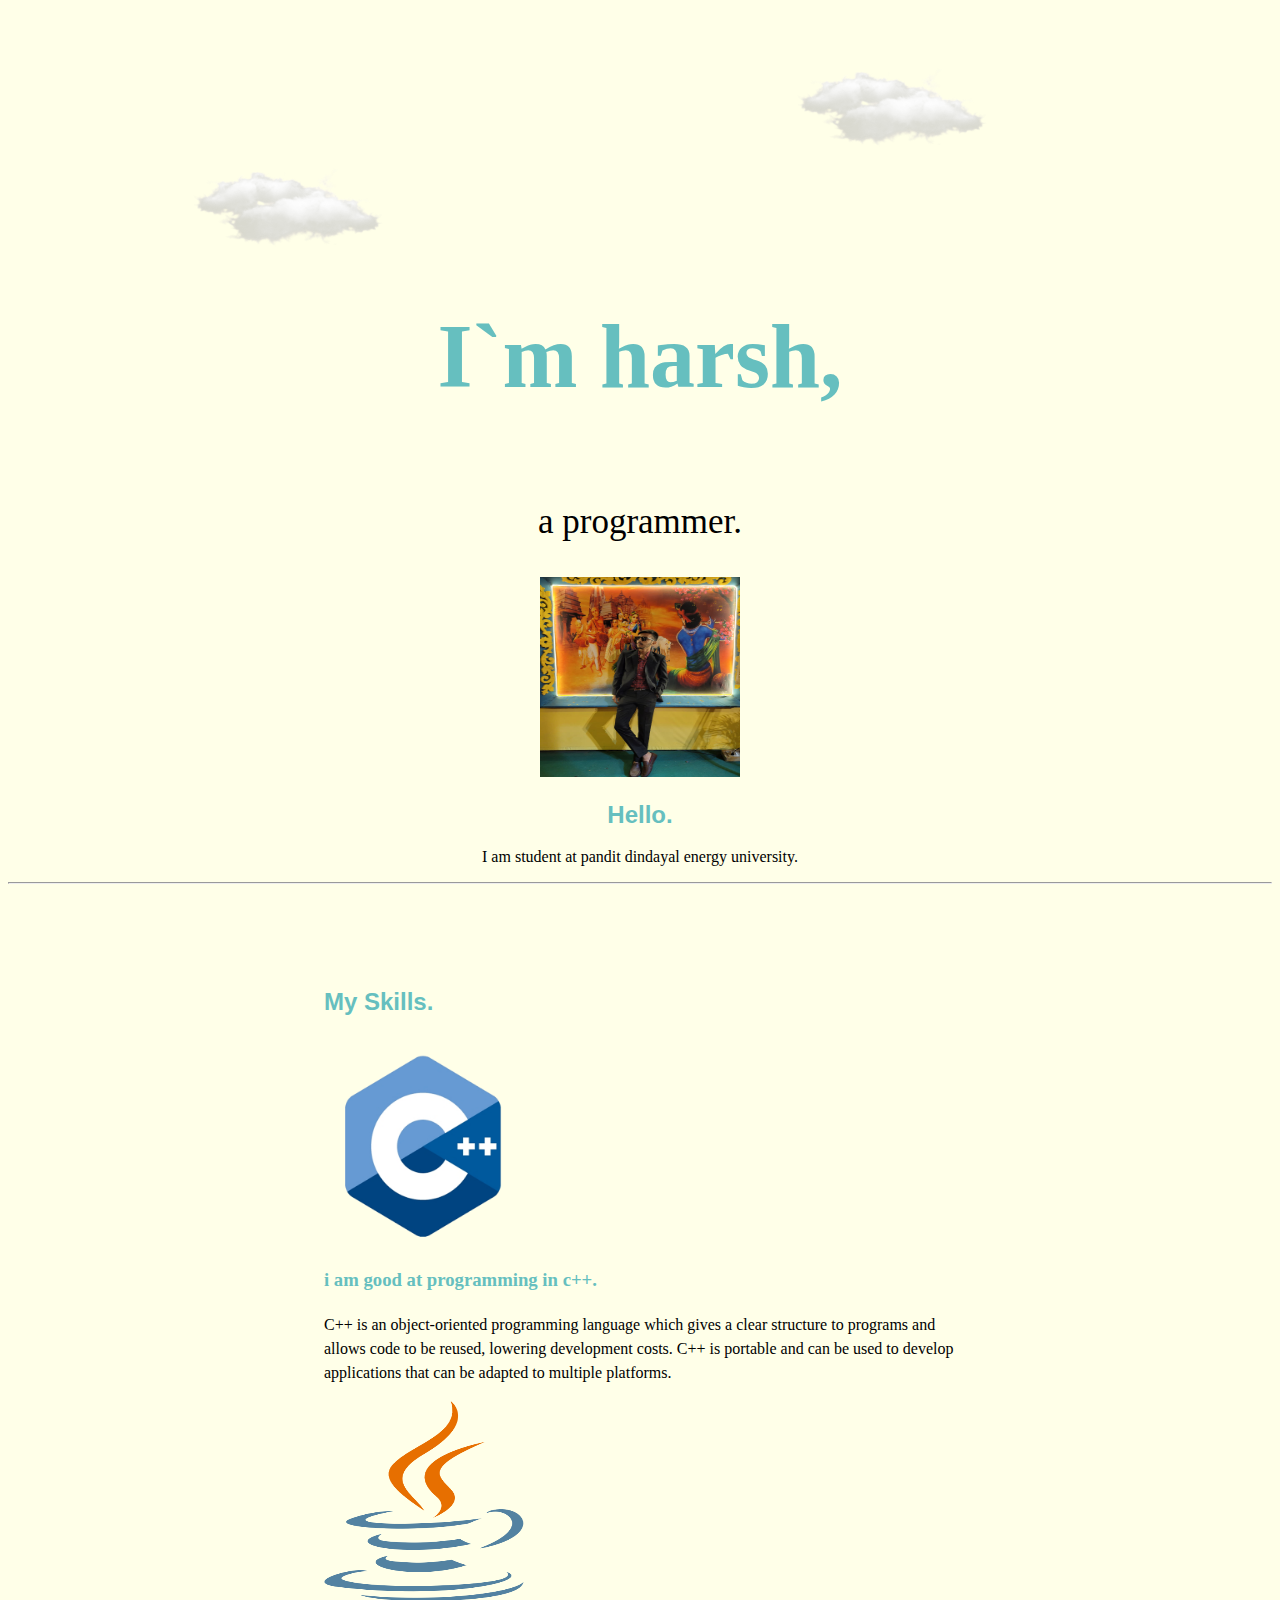
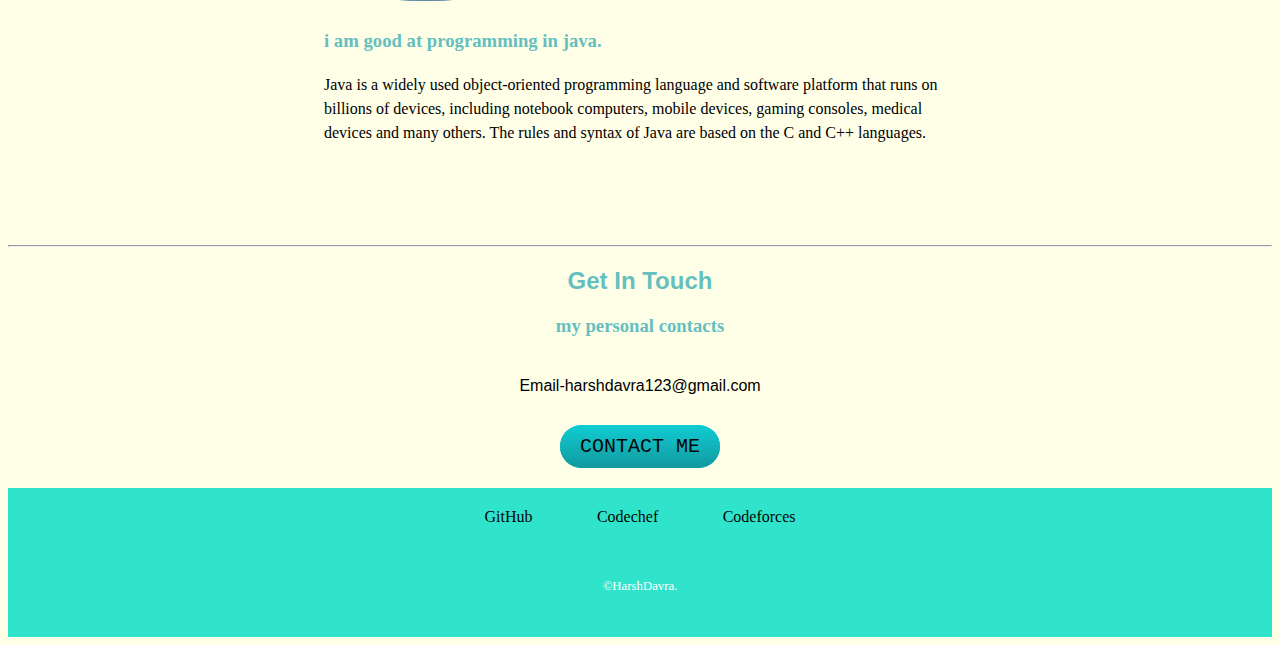
<file: CSS - my personal site/index.html>
<!DOCTYPE html>
<html lang="en">
<head>
    <meta charset="UTF-8">
    <title>regnaROK 2.0</title>
    <link rel="stylesheet" href="css/style.css">
    <link rel="icon" href="favicon.ico">
    <link rel="preconnect" href="https://fonts.googleapis.com">
</head>
<body>
    <div class="d1">
        <img class="i2" src="cloud_1.png" alt="clouds photo" height="100" width="100">
        <img class="i1" src="cloud_1.png" alt="clouds photo" height="100" width="100">
        <h1>I`m harsh,</h1>
        <p class="p1">a programmer.</p>
    </div>
    <div class="middle-container">
        <div class="profile">
          <img src="harsh.jpg" alt="my photo">
          <h2>Hello.</h2>
           <p class="p9">I am student at pandit dindayal energy university.</p>
        </div>
        <hr>
        <div class="skills">
          <h2>My Skills.</h2>
          <div class="skill-row">
            <img class="z1" src="cpp.png" alt="c++ logo">
            <h3>i am good at programming in c++.</h3>
            <p class="p9">C++ is an object-oriented programming language which gives a clear structure to programs and allows code to be reused, lowering development costs. C++ is portable and can be used to develop applications that can be adapted to multiple platforms.</p>
        </div>
          <div class="skill-row">
            <img class="z1" src="java.png" alt="java logo">
            <h3>i am good at programming in java.</h3>
            <p class="p9">Java is a widely used object-oriented programming language and software platform that runs on billions of devices, including notebook computers, mobile devices, gaming consoles, medical devices and many others. The rules and syntax of Java are based on the C and C++ languages.</p>
        </div>
        </div>
        <hr>
        <div class="contact-me">
          <h2>Get In Touch</h2>
          <h3>my personal contacts</h3>
          <p class="o1">Email-harshdavra123@gmail.com</p>
          <a class="btn" href="mailto:harshdavra123@gmail.com">CONTACT ME</a>
        </div>
      </div>
      
      
      <div class="bottom-container">
        <a class="footer-link" href="https://github.com/regnROK">GitHub</a>
        <a class="footer-link" href="https://www.codechef.com/users/harsh_1424">Codechef</a>
        <a class="footer-link" href="https://codeforces.com/profile/regnROKs">Codeforces</a>
        <p class="o2">©HarshDavra.</p>
      </div>
      
</body>
</html>
</file>
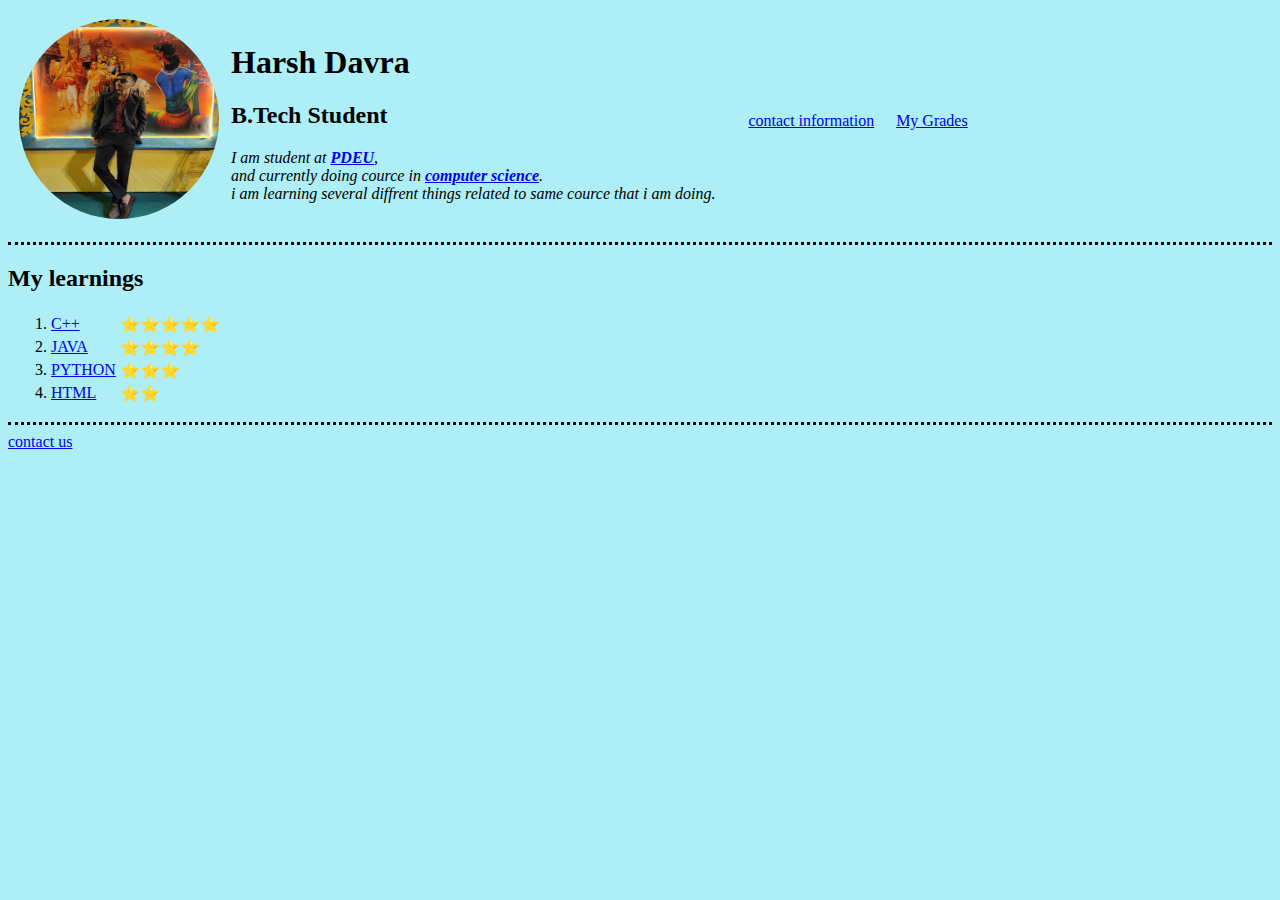
<file: HTML - my personal site/index.html>
<!DOCTYPE html>
<html lang="en">
<head>
    <meta charset="UTF-8">
    <title>regnROK</title>
    <link rel="stylesheet" href="CSS/Styles.css">
</head>
<body>
    <table cellspacing="10">
        <tr>    
            <td><img id="photo" src="harsh.jpg" alt="harsh`s profile picture" width="200" height="200"></td>
            <td><h1>Harsh Davra</h1>

                <p><h2><strong>B.Tech Student</strong></h2></p>
                <p><em>I am student at <strong><a href="https://www.pdpu.ac.in/">PDEU</a></strong>, <br>and currently doing cource in <strong><a href="https://sot.pdpu.ac.in/ce-dept.html">computer science</a></strong>.<br> i am learning several diffrent things related to same cource that i am doing.</em></p></td>
            <td>
                    <table cellspacing="20">
                        <tr>
                            <td><a href="contact.HTML">contact information</a></td>
                            <td><a href="table.HTML">My Grades</a></td>
                        </tr>
                    </table>
            </td>
        </tr>
    </table>
    
    
    <hr>
    <h2><strong>My learnings</strong></h2>
    <ol>
        <table>
            <tr>
                <td><li><a href="https://www.w3schools.com/cpp/cpp_intro.asp">C++</a></li></td>
                <td>⭐⭐⭐⭐⭐</td>
            </tr>
            <tr>
                <td><li><a href="https://www.java.com/en/">JAVA</a></li></td>
                <td>⭐⭐⭐⭐</td>
            </tr>
            <tr>
                <td><li><a href="https://www.python.org/">PYTHON</a></li></td>
                <td>⭐⭐⭐</td>
            </tr>
            <tr>
                <td><li><a href="https://www.w3schools.com/html/">HTML</a></li></td>
                <td>⭐⭐</td>
            </tr>
        </table>  
    </ol>
    <hr>
    <a href="input.HTML">contact us</a>
</body>
</html>
</file>
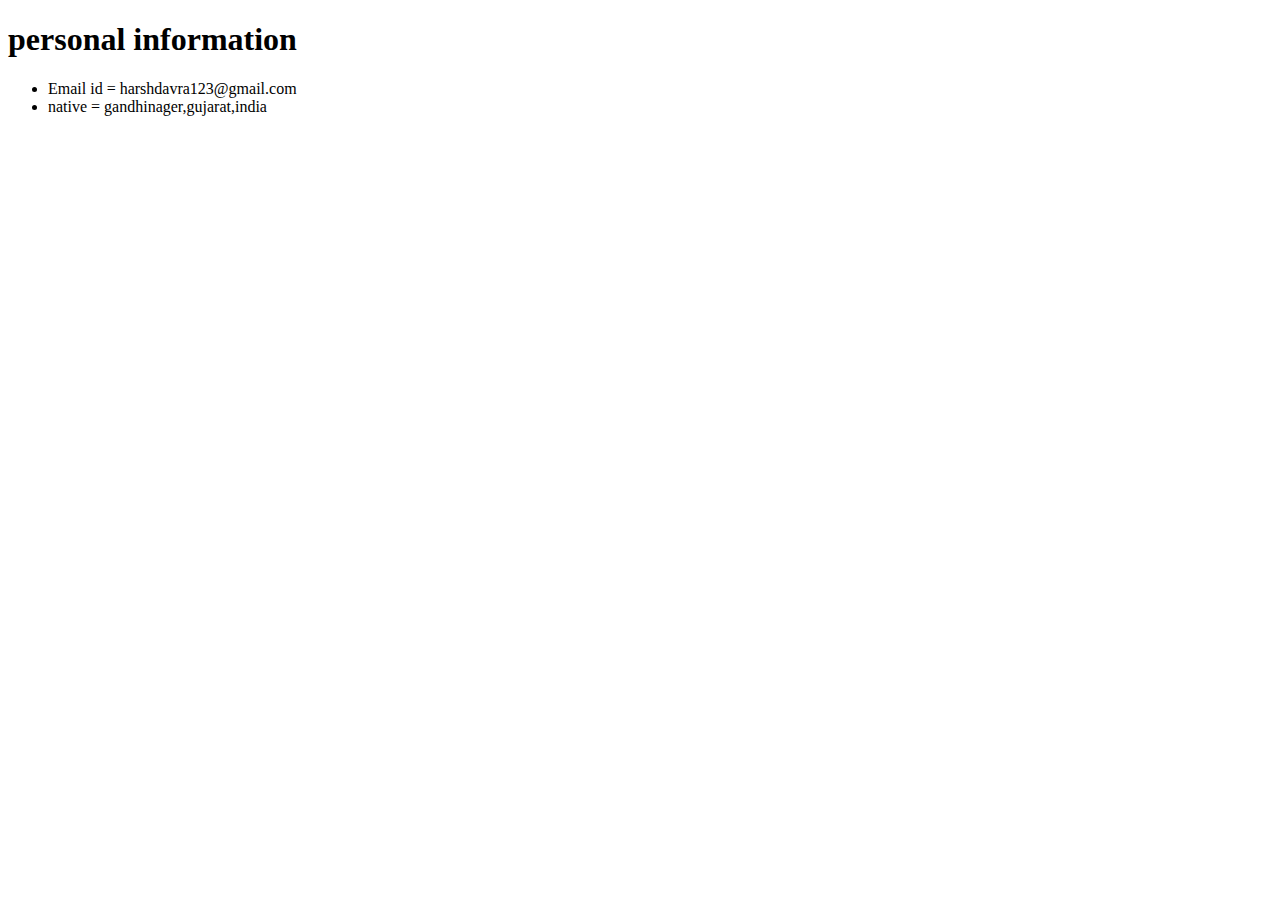
<file: contact.HTML>
<!DOCTYPE html>
<html lang="en">
<head>
    <meta charset="UTF-8">
    <title>info</title>
</head>
<body>
    <h1>personal information</h1>
    <ul>
        <li>Email id =  harshdavra123@gmail.com</li>
        <li>native = gandhinager,gujarat,india</li>
    </ul>
</body>
</html>
</file>
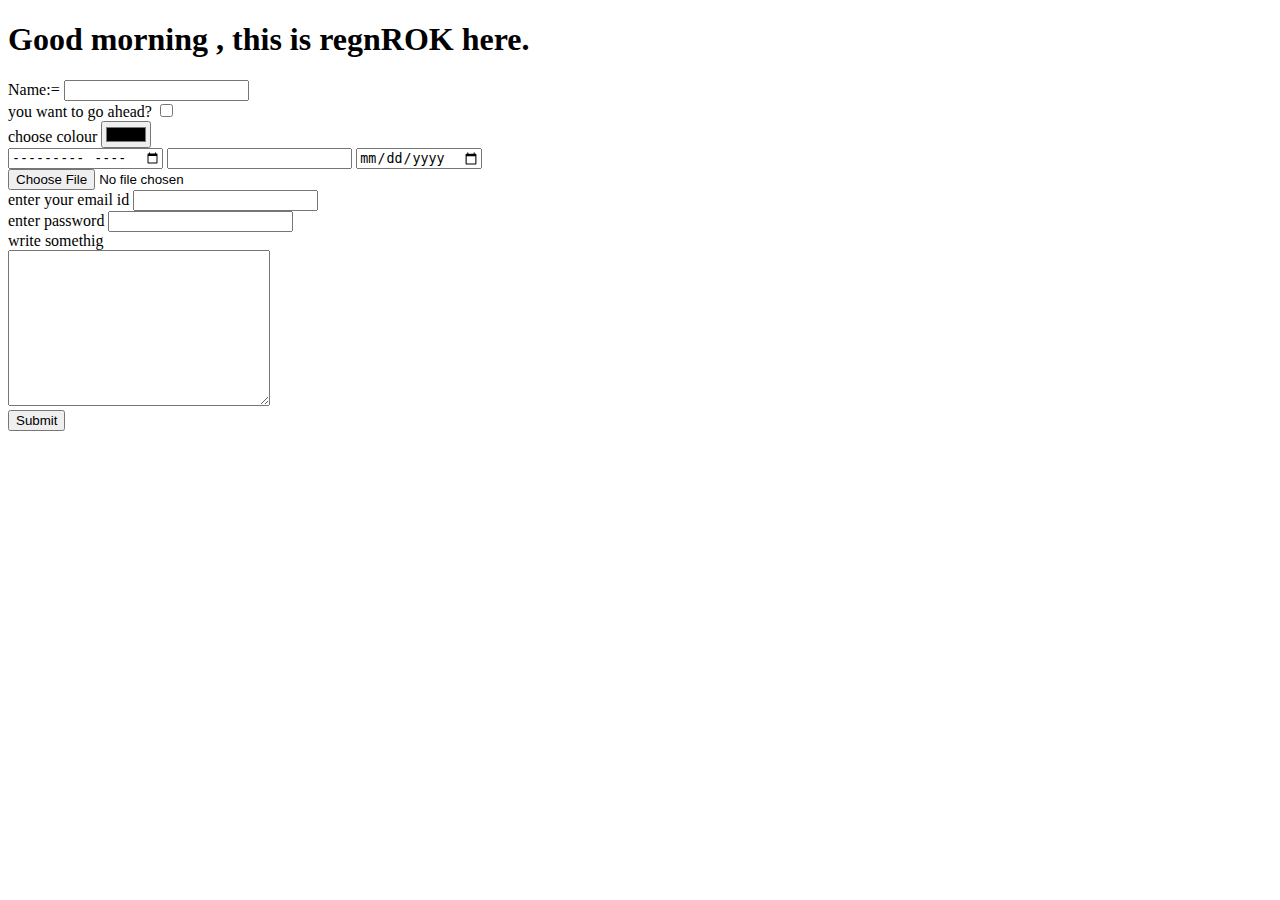
<file: input.HTML>
<!DOCTYPE html>
<html lang="en">
<head>
    <meta charset="UTF-8">
    <title>YOUR INFO</title>
</head>
<body>
    <form action="mailto:harshdavra123@gmail.com" method="post">
         
            <h1>Good morning , this is regnROK here.</h1>
            <label name="name" >Name:=</label>
            <input type="text"><br>
            <label>you want to go ahead?</label>
            <input type="checkbox"><br>
            <label for="">choose colour</label>
            <input type="color"><br>
            <label for="choose month"></label>
            <input type="month">
            <input type="number">
            <input type="date"><br>
            <input type="file" name="" id="">
            <input type="hidden"><br>
            <label for="">enter your email id</label>
            <input type="email"><br>
            <label for="">enter password</label>
            <input type="password"><br>  
            <label> write somethig</label><br>
            <textarea id="" cols="30" rows="10"></textarea><br> 
            <input type="submit">
    </form>
</body>
</html>
</file>
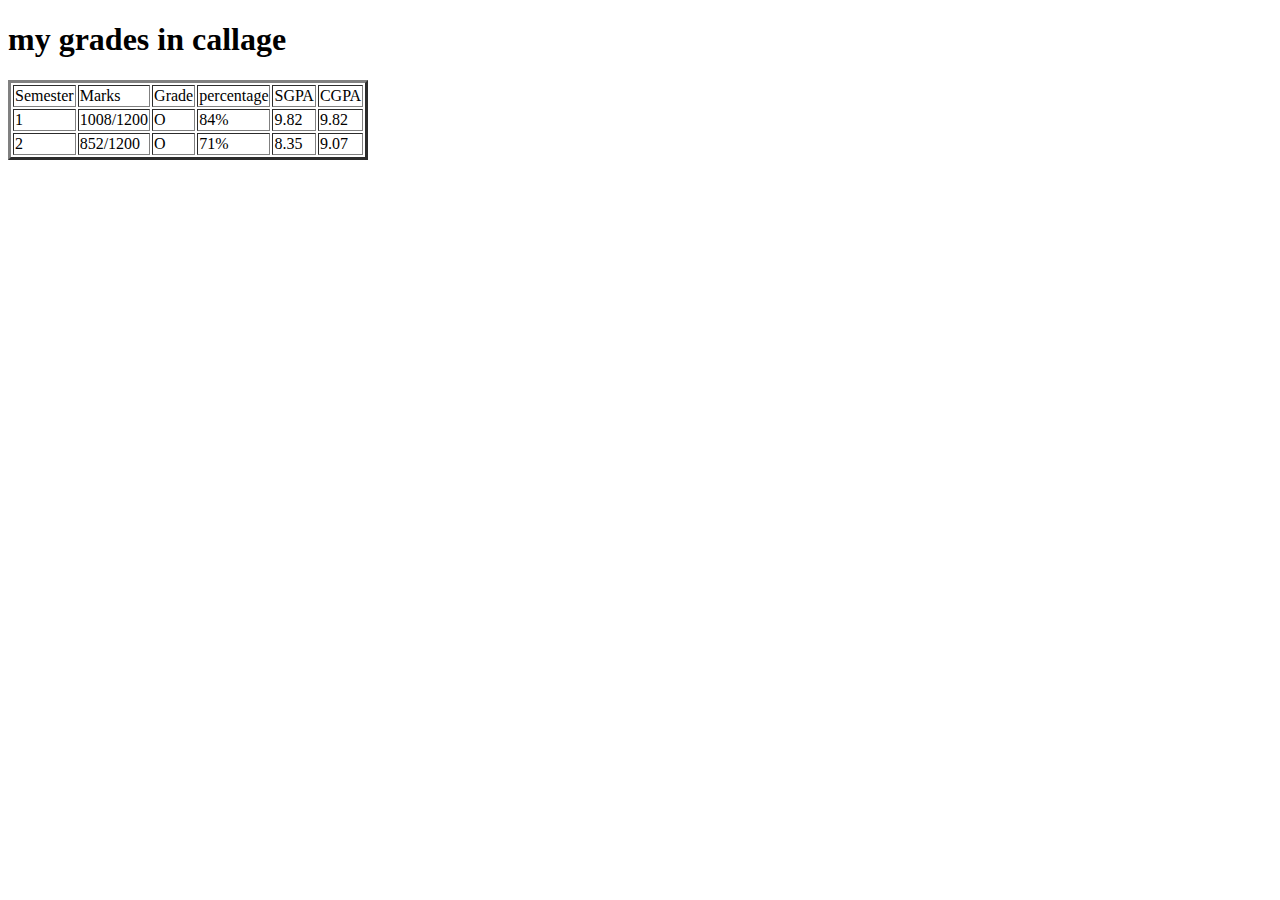
<file: table.HTML>
<!DOCTYPE html>
<html lang="en">
<head>
    <meta charset="UTF-8">
    <title>My Grades</title>
</head>
<body>
    <h1>my grades in callage</h1>
    <table border="3">
        <thead>
            <tr>
                <td>Semester</td>
                <td>Marks</td>
                <td>Grade</td>
                <td>percentage</td>
                <td>SGPA</td>
                <td>CGPA</td>
            </tr>
        </thead>
        <tbody>
            <tr>
                <td>1</td>
                <td>1008/1200</td>
                <td>O</td>
                <td>84%</td>
                <td>9.82</td>
                <td>9.82</td>
            </tr>
            <tr>
                <td>2</td>
                <td>852/1200</td>
                <td>O</td>
                <td>71%</td>
                <td>8.35</td>
                <td>9.07</td>
            </tr>
        </tbody>
    </table>
</body>
</html>
</file>
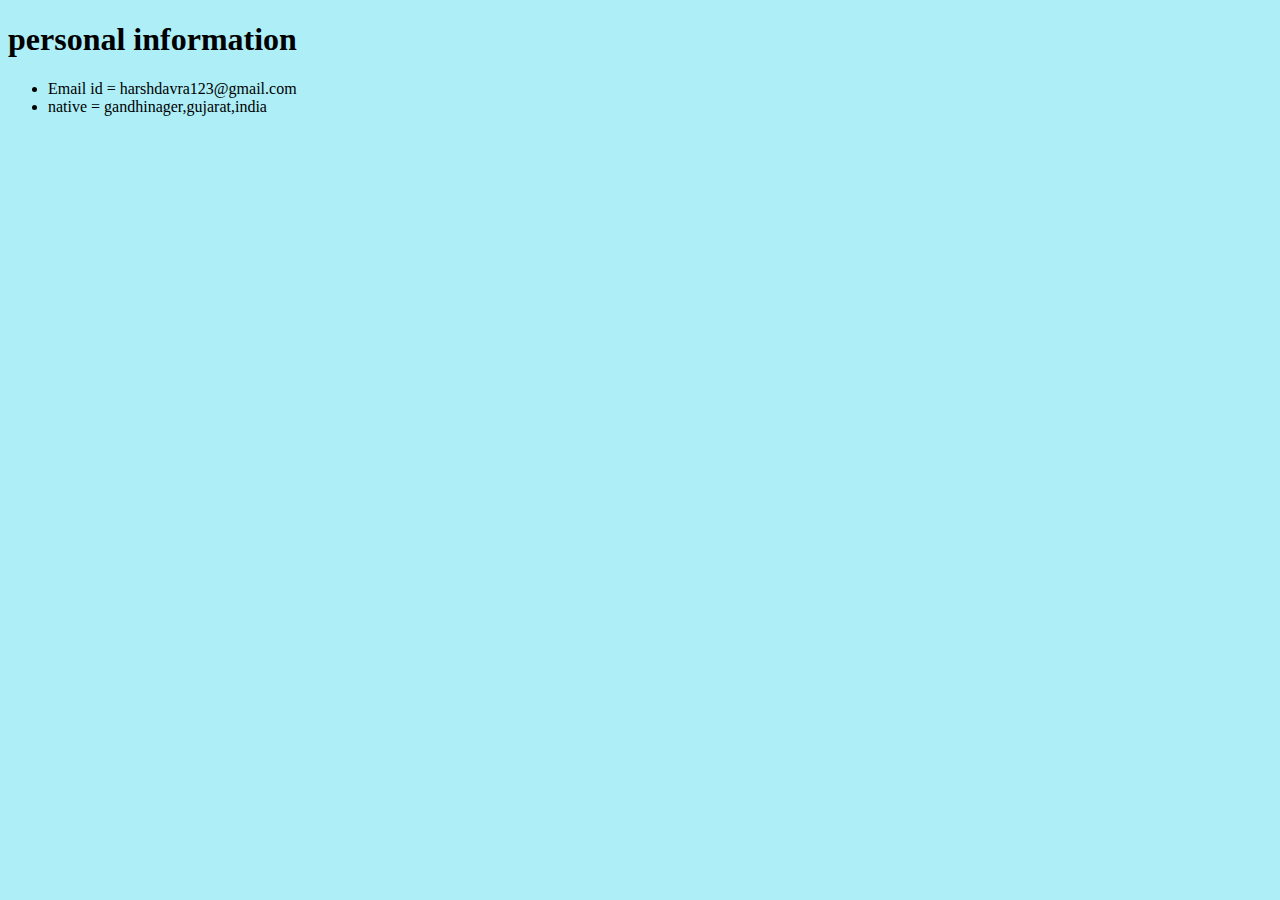
<file: HTML - my personal site/contact.html>
<!DOCTYPE html>
<html lang="en">
<head>
    <meta charset="UTF-8">
    <title>info</title>
    <link rel="stylesheet" href="CSS/Styles.css">
</head>
<body>
    <h1>personal information</h1>
    <ul>
        <li>Email id =  harshdavra123@gmail.com</li>
        <li>native = gandhinager,gujarat,india</li>
    </ul>
</body>
</html>
</file>
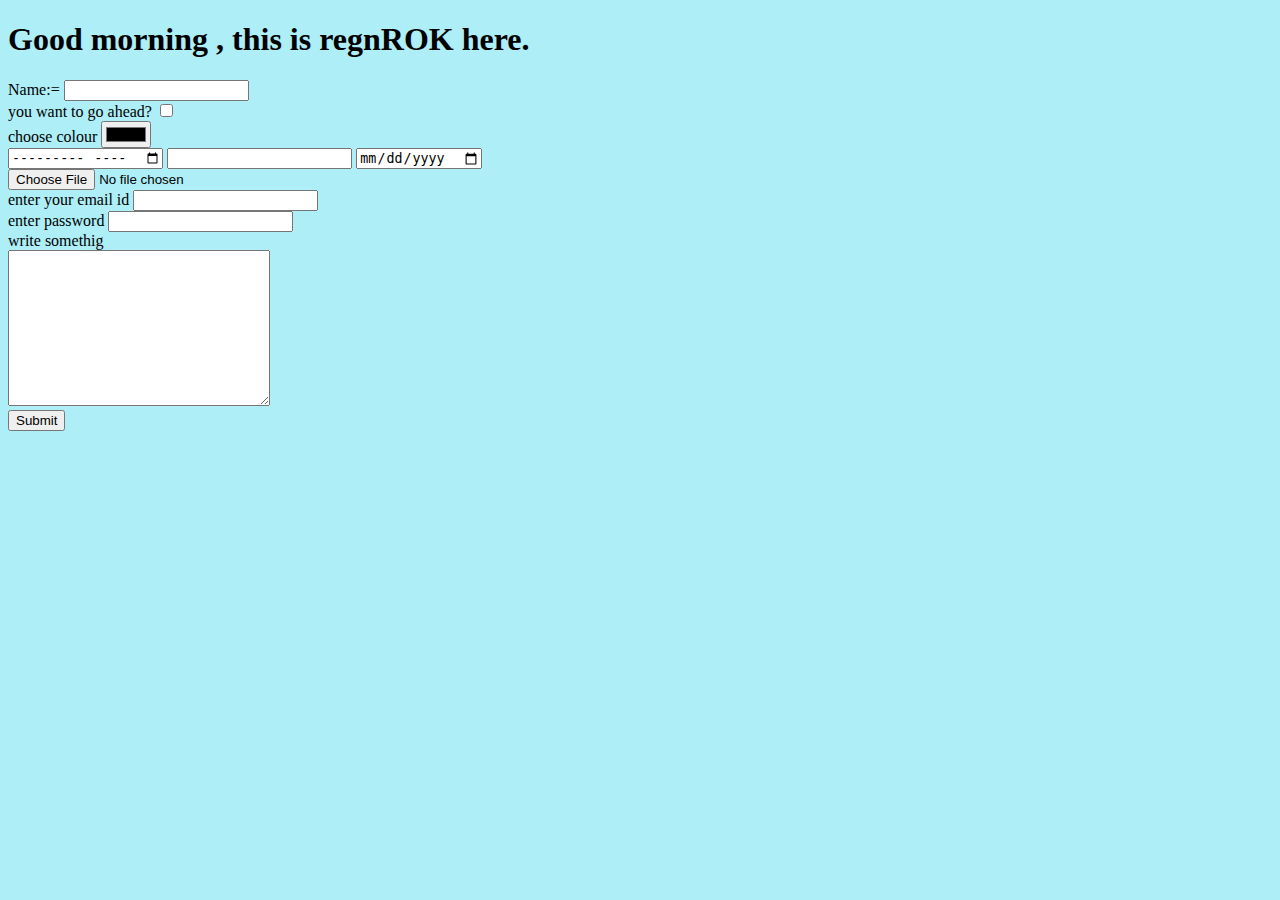
<file: HTML - my personal site/input.html>
<!DOCTYPE html>
<html lang="en">
<head>
    <meta charset="UTF-8">
    <title>YOUR INFO</title>
    <link rel="stylesheet" href="CSS/Styles.css">
</head>
<body>
    <form action="mailto:harshdavra123@gmail.com" method="post">
         
            <h1>Good morning , this is regnROK here.</h1>
            <label name="name" >Name:=</label>
            <input type="text"><br>
            <label>you want to go ahead?</label>
            <input type="checkbox"><br>
            <label for="">choose colour</label>
            <input type="color"><br>
            <label for="choose month"></label>
            <input type="month">
            <input type="number">
            <input type="date"><br>
            <input type="file" name="" id="">
            <input type="hidden"><br>
            <label for="">enter your email id</label>
            <input type="email"><br>
            <label for="">enter password</label>
            <input type="password"><br>  
            <label> write somethig</label><br>
            <textarea id="" cols="30" rows="10"></textarea><br> 
            <input type="submit">
    </form>
</body>
</html>
</file>
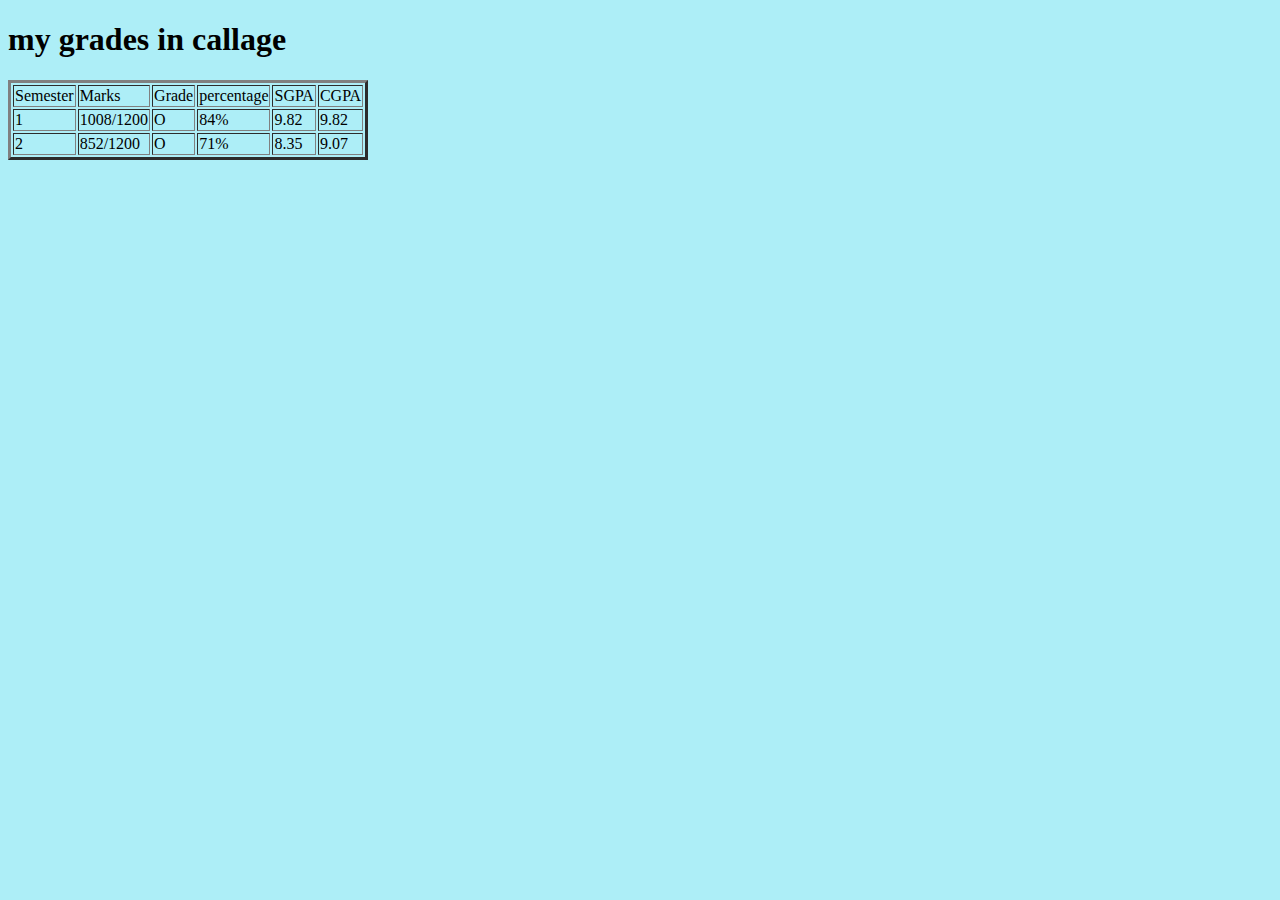
<file: HTML - my personal site/table.html>
<!DOCTYPE html>
<html lang="en">
<head>
    <meta charset="UTF-8">
    <title>My Grades</title>
    <link rel="stylesheet" href="CSS/Styles.css">
</head>
<body>
    <h1>my grades in callage</h1>
    <table border="3">
        <thead>
            <tr>
                <td>Semester</td>
                <td>Marks</td>
                <td>Grade</td>
                <td>percentage</td>
                <td>SGPA</td>
                <td>CGPA</td>
            </tr>
        </thead>
        <tbody>
            <tr>
                <td>1</td>
                <td>1008/1200</td>
                <td>O</td>
                <td>84%</td>
                <td>9.82</td>
                <td>9.82</td>
            </tr>
            <tr>
                <td>2</td>
                <td>852/1200</td>
                <td>O</td>
                <td>71%</td>
                <td>8.35</td>
                <td>9.07</td>
            </tr>
        </tbody>
    </table>
</body>
</html>
</file>
<file: CSS - my personal site/css/style.css>
body {
    background-color: #FFFFE8;
    font-family:  helvetica, sans-serif ;
    text-align: center;
}
h1 {
    font-size: 90px;
    font-family: 'Sacramento',cursive;
    padding: 33px;
    color: #66BFBF;
}
h2 {
    color: #66BFBF;
}
h3 {
    color: #66BFBF;
    font-family: Cascadia Code;
}
.p1 {
    font-size: 35px ;
    font-family: Cascadia Code;

}
.p9 {
    font-family: Cascadia Code;
}

img {
    height: 200px;
    width: 200px;
}

.skills {
    width: 50%;
    margin: 100px auto 100px auto;
    text-align: left;
    line-height: 1.5;
    
}

.i1 {
    background-size: 10px;
   margin-right: 100px;
   position: relative;
   left: 200px;
}

.i2 {
    background-size: 10px;  
    position: relative;
    right:200px;
    top: 100px;
}

.btn {
    background: #11cdd4;
    background-image: -webkit-linear-gradient(top, #11cdd4, #11999e);
    background-image: -moz-linear-gradient(top, #11cdd4, #11999e);
    background-image: -ms-linear-gradient(top, #11cdd4, #11999e);
    background-image: -o-linear-gradient(top, #11cdd4, #11999e);
    background-image: linear-gradient(to bottom, #11cdd4, #11999e);
    -webkit-border-radius: 3015;
    -moz-border-radius: 3015;
    border-radius: 3015px;
    font-family: Courier New;
    color: #050505;
    font-size: 20px;
    padding: 10px 20px 10px 20px;
    text-decoration: none;
  }
  
  .btn:hover {
    background: #30e3cb;
    background-image: -webkit-linear-gradient(top, #30e3cb, #2bc48d);
    background-image: -moz-linear-gradient(top, #30e3cb, #2bc48d);
    background-image: -ms-linear-gradient(top, #30e3cb, #2bc48d);
    background-image: -o-linear-gradient(top, #30e3cb, #2bc48d);
    background-image: linear-gradient(to bottom, #30e3cb, #2bc48d);
    text-decoration: none;
  }
  .o1 {
    margin: 40px auto;
  }

  .bottom-container {
    margin-top: 30px;
    padding: 20px 0 30px;
    background-color: #30e3cb;
    width: 100%; 
  }

  a {
    color: #050505;
    font-family: Cascadia Code;
    margin: 20px 25px;
    padding: 0 5px;
    text-decoration: none;
  }

  a:hover {
    color: white;
  } 

  .o2 {
    font-family: Cascadia Code;
    font-size: 0.8rem;
    color: white;
    padding: 40px 0 0;
  }
</file>
<file: HTML - my personal site/CSS/Styles.css>
body {
    background-color:#adeef7
}
hr {
    border-color: black;
    border-style: none;
    border-top-style:dotted;
    border-width: 3px;
}

#photo {
    border-radius: 100%;
}
</file>
